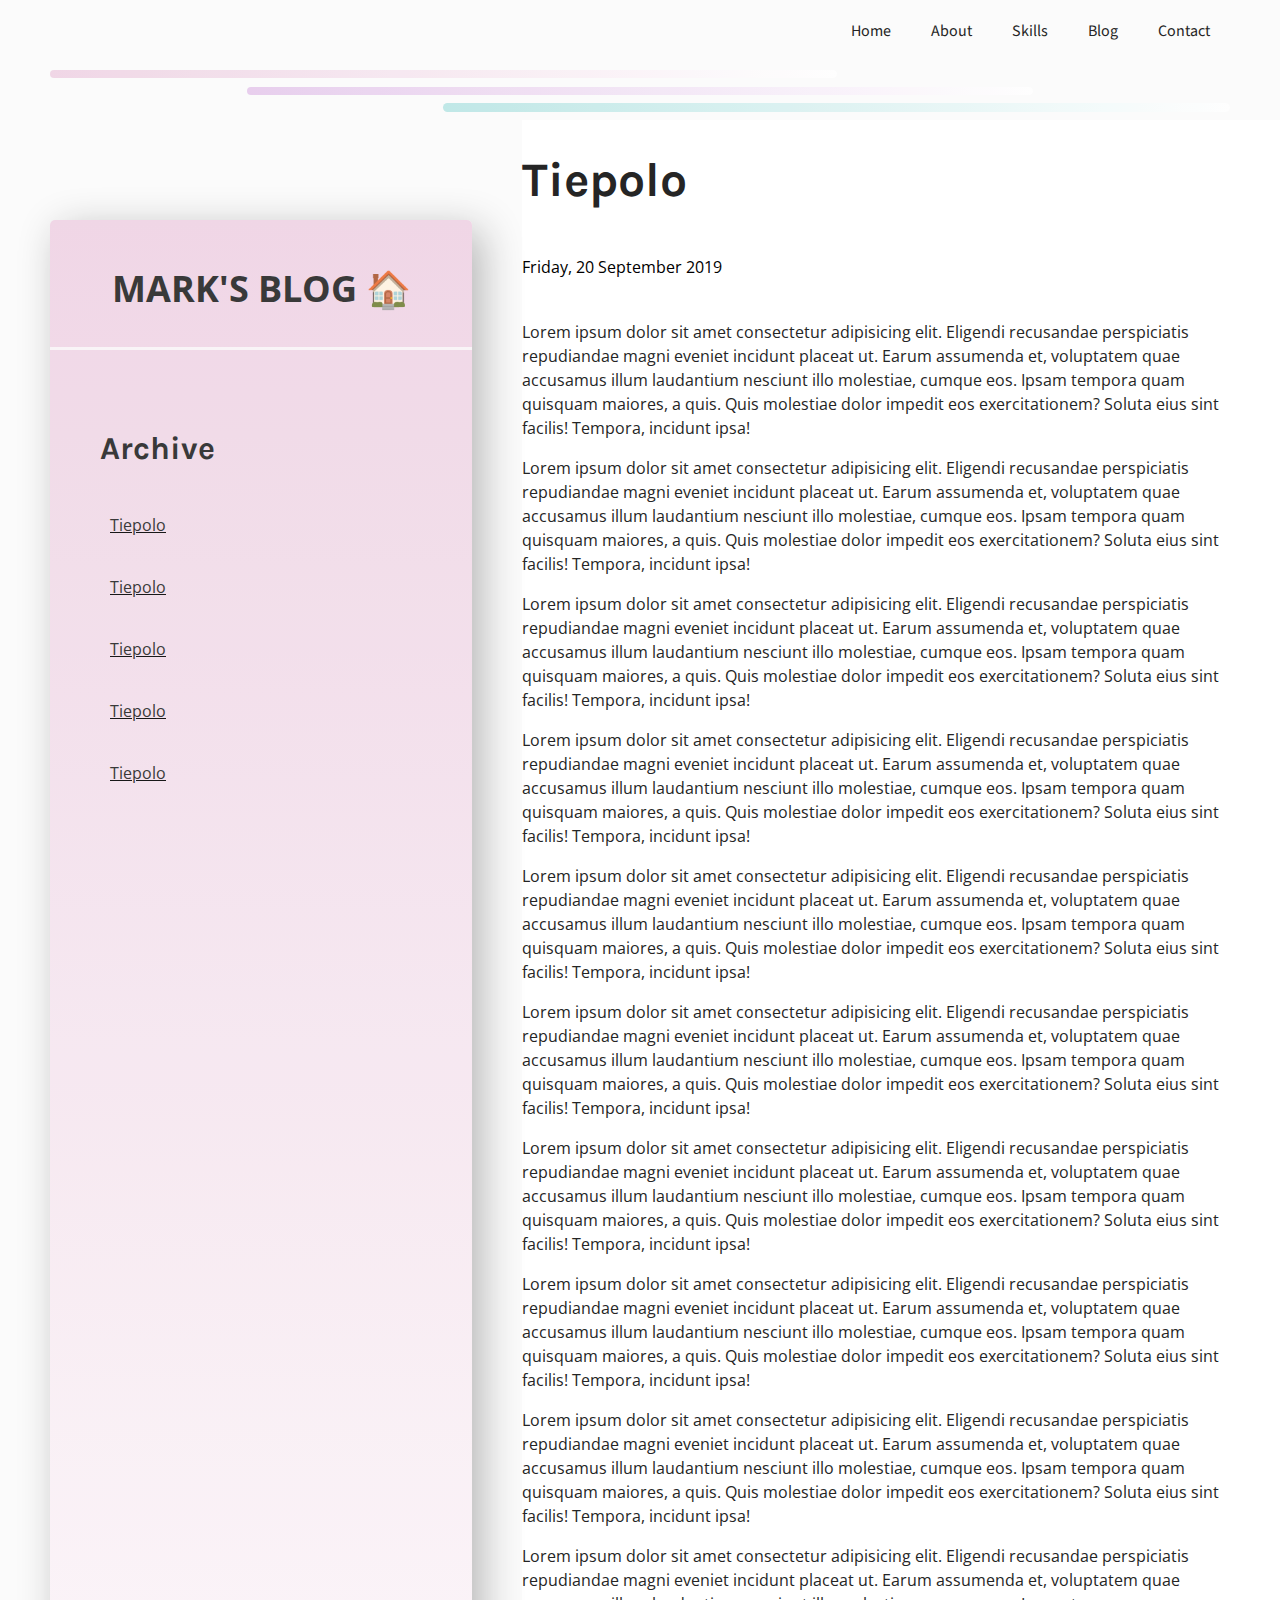
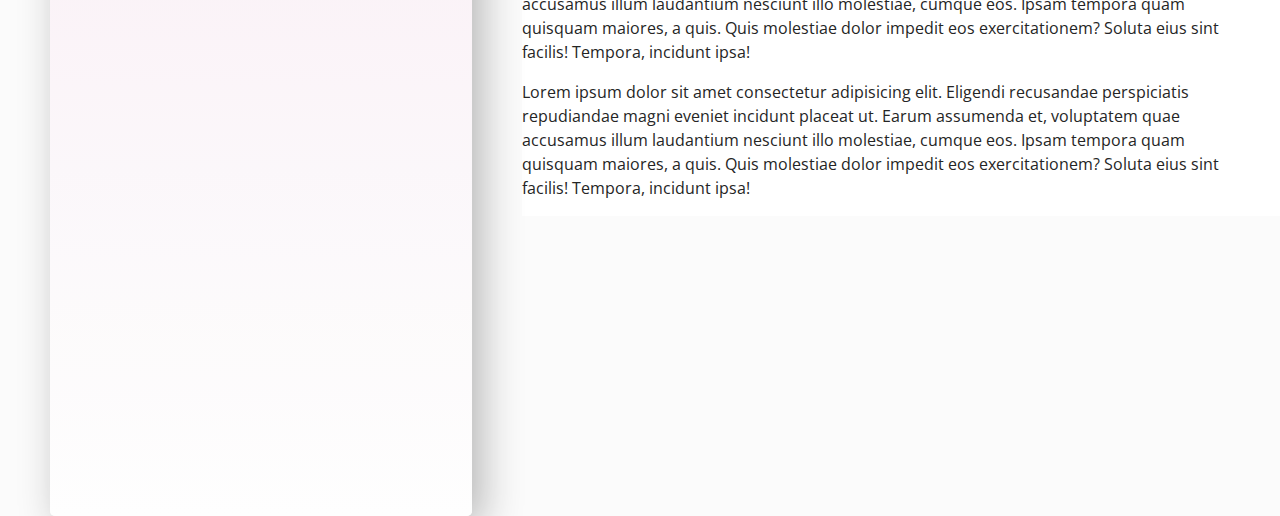
<file: blogpost1.html>
<!DOCTYPE html>
<html lang="en">
<head>
	<meta charset="UTF-8">
	<meta name="viewport" content="width=device-width, initial-scale=1.0">
	<meta http-equiv="X-UA-Compatible" content="ie=edge">
	<title>MARK TOMLINSON | Blogpost 1</title>
	<link rel="stylesheet" href="./css/style.css"
</head>
<body>

	<header class="main">
		<nav class="navbar">
			<div class="navlinks">
				<a href="./index.html" class="navlink">Home</a>
				<a href="./about.html" class="navlink">About</a>
				<a href="./skills.html" class="navlink">Skills</a>
				<a href="./blog.html" class="navlink">Blog</a>
				<a href="./contact.html" class="navlink">Contact</a>
			</div>
		</nav>
	</header>

	<div class="blog-post-wrapper">
		<div class="blog-header">
			<div class="blog-header-colour-bar1"></div>
			<div class="blog-header-colour-bar2"></div>
			<div class="blog-header-colour-bar3"></div>
		</div>	

		<aside class="blog-archive">
				<h1><a href="./blog.html">MARK'S BLOG 🏠</a></h1>
				<div class="spacer"></div>
				<h2>Archive</h2>
				<ul>
					<li><a href="blogpost1.html" target="_#">Tiepolo</a></li>
					<li><a href="blogpost2.html" target="_#">Tiepolo</a></li>
					<li><a href="blogpost3.html" target="_#">Tiepolo</a></li>
					<li><a href="blogpost4.html" target="_#">Tiepolo</a></li>
					<li><a href="blogpost5.html" target="_#">Tiepolo</a></li>
				</ul>	
		</aside>

		<article class="blog-post-container">	
			<h1>Tiepolo</h1>
			<p class="blog-post-date">Friday, 20 September 2019</p>
			<div class="blog-post-text">
				<p>Lorem ipsum dolor sit amet consectetur adipisicing elit. Eligendi recusandae perspiciatis repudiandae magni eveniet incidunt placeat ut. Earum assumenda et, voluptatem quae accusamus illum laudantium nesciunt illo molestiae, cumque eos. Ipsam tempora quam quisquam maiores, a quis. Quis molestiae dolor impedit eos exercitationem? Soluta eius sint facilis! Tempora, incidunt ipsa!</p>
				<p>Lorem ipsum dolor sit amet consectetur adipisicing elit. Eligendi recusandae perspiciatis repudiandae magni eveniet incidunt placeat ut. Earum assumenda et, voluptatem quae accusamus illum laudantium nesciunt illo molestiae, cumque eos. Ipsam tempora quam quisquam maiores, a quis. Quis molestiae dolor impedit eos exercitationem? Soluta eius sint facilis! Tempora, incidunt ipsa!</p>
				<p>Lorem ipsum dolor sit amet consectetur adipisicing elit. Eligendi recusandae perspiciatis repudiandae magni eveniet incidunt placeat ut. Earum assumenda et, voluptatem quae accusamus illum laudantium nesciunt illo molestiae, cumque eos. Ipsam tempora quam quisquam maiores, a quis. Quis molestiae dolor impedit eos exercitationem? Soluta eius sint facilis! Tempora, incidunt ipsa!</p>
				<p>Lorem ipsum dolor sit amet consectetur adipisicing elit. Eligendi recusandae perspiciatis repudiandae magni eveniet incidunt placeat ut. Earum assumenda et, voluptatem quae accusamus illum laudantium nesciunt illo molestiae, cumque eos. Ipsam tempora quam quisquam maiores, a quis. Quis molestiae dolor impedit eos exercitationem? Soluta eius sint facilis! Tempora, incidunt ipsa!</p>
				<p>Lorem ipsum dolor sit amet consectetur adipisicing elit. Eligendi recusandae perspiciatis repudiandae magni eveniet incidunt placeat ut. Earum assumenda et, voluptatem quae accusamus illum laudantium nesciunt illo molestiae, cumque eos. Ipsam tempora quam quisquam maiores, a quis. Quis molestiae dolor impedit eos exercitationem? Soluta eius sint facilis! Tempora, incidunt ipsa!</p>
				<p>Lorem ipsum dolor sit amet consectetur adipisicing elit. Eligendi recusandae perspiciatis repudiandae magni eveniet incidunt placeat ut. Earum assumenda et, voluptatem quae accusamus illum laudantium nesciunt illo molestiae, cumque eos. Ipsam tempora quam quisquam maiores, a quis. Quis molestiae dolor impedit eos exercitationem? Soluta eius sint facilis! Tempora, incidunt ipsa!</p>
				<p>Lorem ipsum dolor sit amet consectetur adipisicing elit. Eligendi recusandae perspiciatis repudiandae magni eveniet incidunt placeat ut. Earum assumenda et, voluptatem quae accusamus illum laudantium nesciunt illo molestiae, cumque eos. Ipsam tempora quam quisquam maiores, a quis. Quis molestiae dolor impedit eos exercitationem? Soluta eius sint facilis! Tempora, incidunt ipsa!</p>
				<p>Lorem ipsum dolor sit amet consectetur adipisicing elit. Eligendi recusandae perspiciatis repudiandae magni eveniet incidunt placeat ut. Earum assumenda et, voluptatem quae accusamus illum laudantium nesciunt illo molestiae, cumque eos. Ipsam tempora quam quisquam maiores, a quis. Quis molestiae dolor impedit eos exercitationem? Soluta eius sint facilis! Tempora, incidunt ipsa!</p>
				<p>Lorem ipsum dolor sit amet consectetur adipisicing elit. Eligendi recusandae perspiciatis repudiandae magni eveniet incidunt placeat ut. Earum assumenda et, voluptatem quae accusamus illum laudantium nesciunt illo molestiae, cumque eos. Ipsam tempora quam quisquam maiores, a quis. Quis molestiae dolor impedit eos exercitationem? Soluta eius sint facilis! Tempora, incidunt ipsa!</p>
				<p>Lorem ipsum dolor sit amet consectetur adipisicing elit. Eligendi recusandae perspiciatis repudiandae magni eveniet incidunt placeat ut. Earum assumenda et, voluptatem quae accusamus illum laudantium nesciunt illo molestiae, cumque eos. Ipsam tempora quam quisquam maiores, a quis. Quis molestiae dolor impedit eos exercitationem? Soluta eius sint facilis! Tempora, incidunt ipsa!</p>
				<p>Lorem ipsum dolor sit amet consectetur adipisicing elit. Eligendi recusandae perspiciatis repudiandae magni eveniet incidunt placeat ut. Earum assumenda et, voluptatem quae accusamus illum laudantium nesciunt illo molestiae, cumque eos. Ipsam tempora quam quisquam maiores, a quis. Quis molestiae dolor impedit eos exercitationem? Soluta eius sint facilis! Tempora, incidunt ipsa!</p>
			</article>
		</div>
	</div>

</div>
</file>
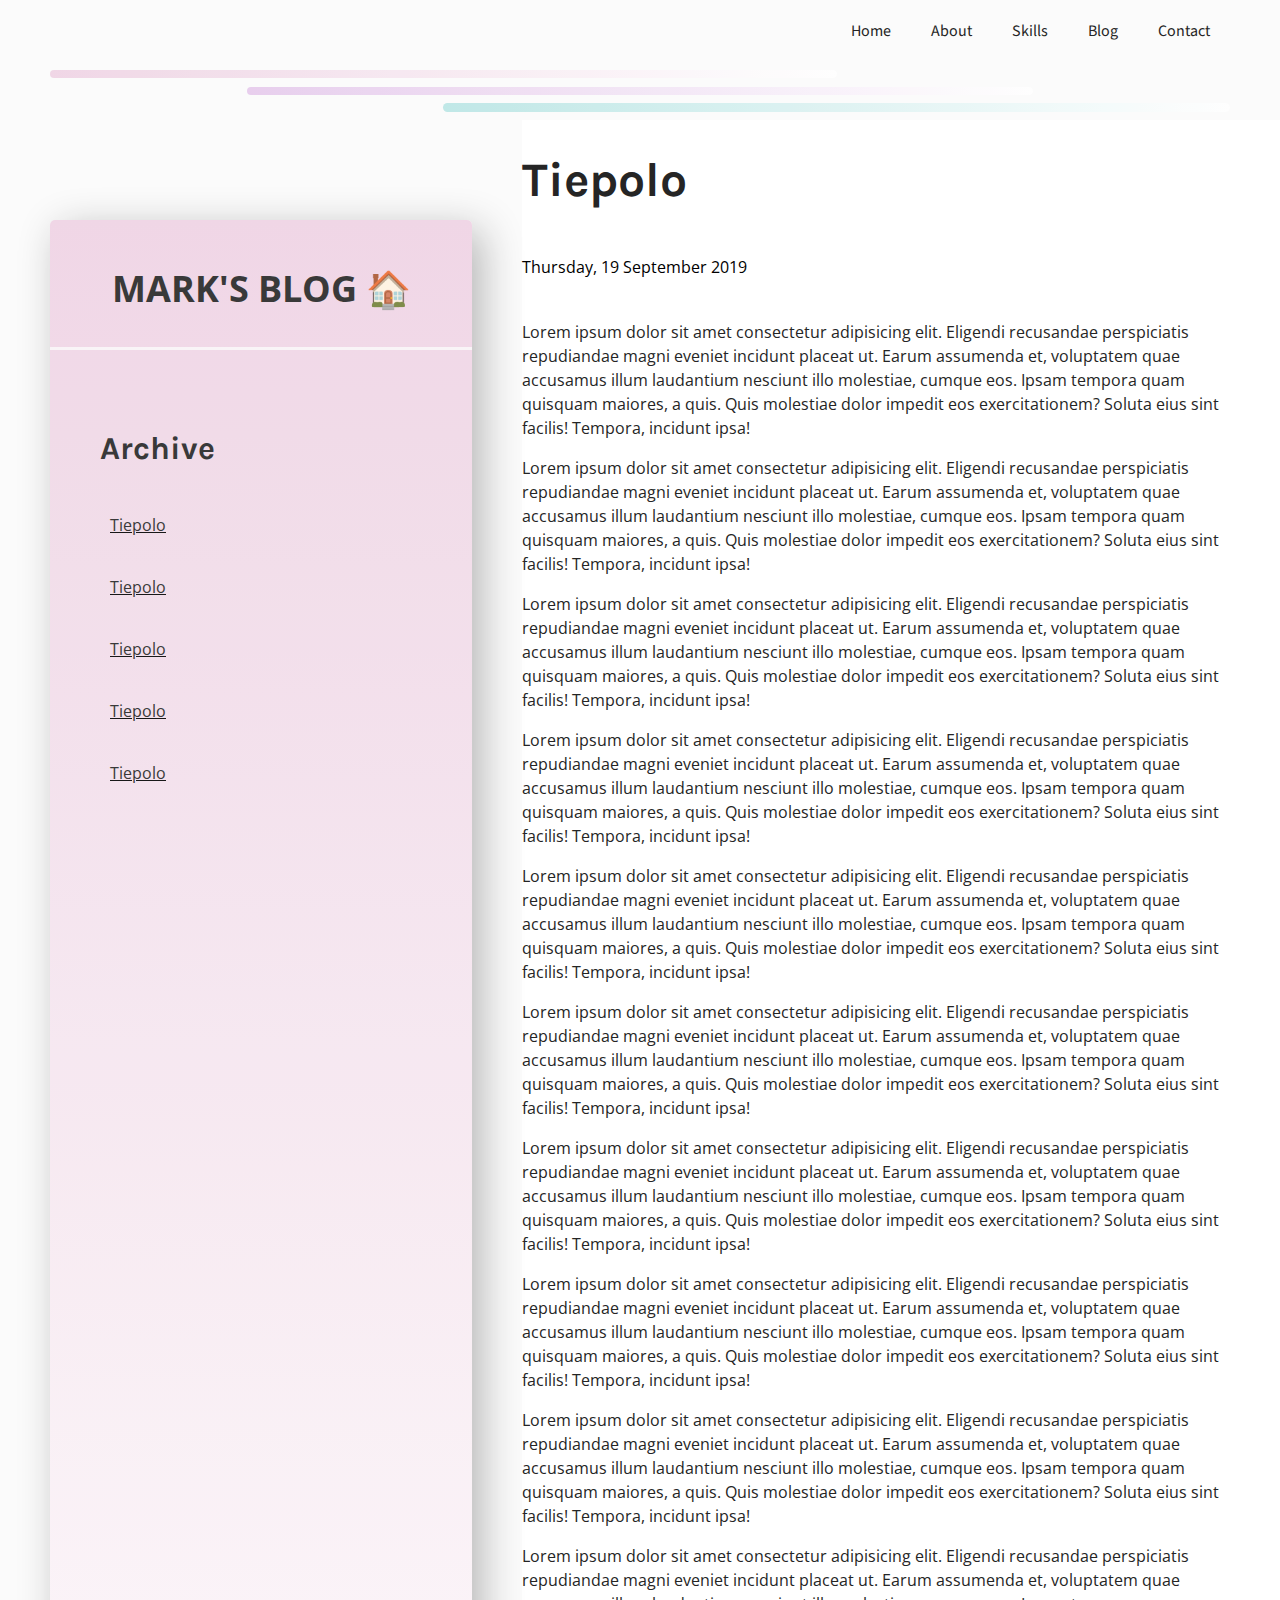
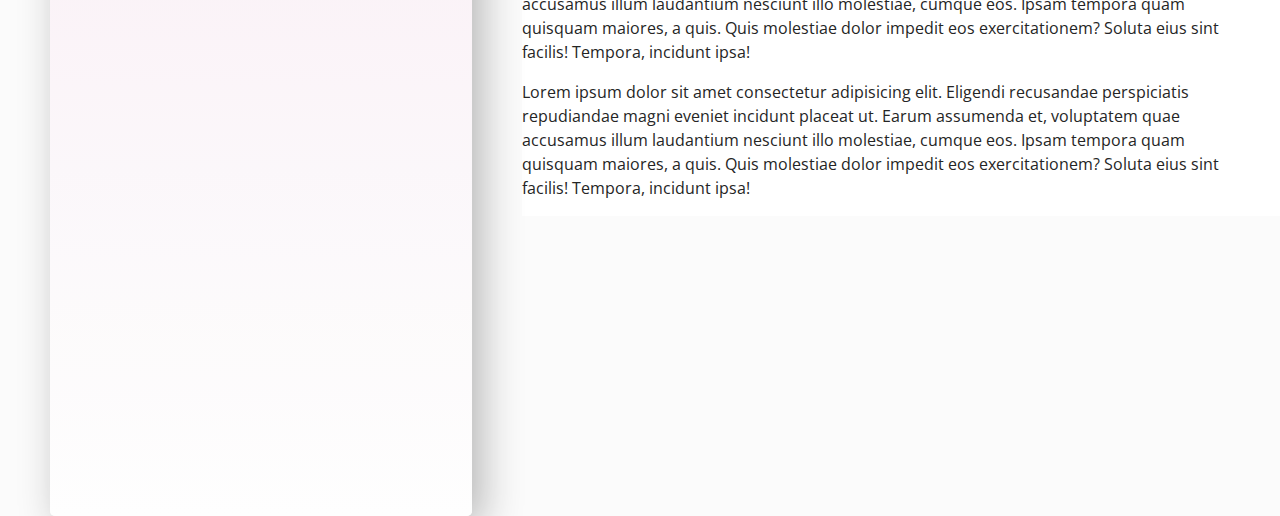
<file: blogpost2.html>
<!DOCTYPE html>
<html lang="en">
<head>
	<meta charset="UTF-8">
	<meta name="viewport" content="width=device-width, initial-scale=1.0">
	<meta http-equiv="X-UA-Compatible" content="ie=edge">
	<title>MARK TOMLINSON | Blogpost 2</title>
	<link rel="stylesheet" href="./css/style.css"
</head>
<body>

	<header class="main">
		<nav class="navbar">
			<div class="navlinks">
				<a href="./index.html" class="navlink">Home</a>
				<a href="./about.html" class="navlink">About</a>
				<a href="./skills.html" class="navlink">Skills</a>
				<a href="./blog.html" class="navlink">Blog</a>
				<a href="./contact.html" class="navlink">Contact</a>
			</div>
		</nav>
		</header>

	<div class="blog-post-wrapper">
		<div class="blog-header">
			<div class="blog-header-colour-bar1"></div>
			<div class="blog-header-colour-bar2"></div>
			<div class="blog-header-colour-bar3"></div>
		</div>	
			
		<aside class="blog-archive">
				<h1><a href="./blog.html">MARK'S BLOG 🏠</a></h1>
				<div class="spacer"></div>
				<h2>Archive</h2>
					<ul>
						<li><a href="blogpost1.html" target="_#">Tiepolo</a></li>
						<li><a href="blogpost2.html" target="_#">Tiepolo</a></li>
						<li><a href="blogpost3.html" target="_#">Tiepolo</a></li>
						<li><a href="blogpost4.html" target="_#">Tiepolo</a></li>
						<li><a href="blogpost5.html" target="_#">Tiepolo</a></li>
					</ul>	
			</aside>

		<article class="blog-post-container">	
			<h1>Tiepolo</h1>
			<p class="blog-post-date">Thursday, 19 September 2019</p>
			<div class="blog-post-text">
				<p>Lorem ipsum dolor sit amet consectetur adipisicing elit. Eligendi recusandae perspiciatis repudiandae magni eveniet incidunt placeat ut. Earum assumenda et, voluptatem quae accusamus illum laudantium nesciunt illo molestiae, cumque eos. Ipsam tempora quam quisquam maiores, a quis. Quis molestiae dolor impedit eos exercitationem? Soluta eius sint facilis! Tempora, incidunt ipsa!</p>
				<p>Lorem ipsum dolor sit amet consectetur adipisicing elit. Eligendi recusandae perspiciatis repudiandae magni eveniet incidunt placeat ut. Earum assumenda et, voluptatem quae accusamus illum laudantium nesciunt illo molestiae, cumque eos. Ipsam tempora quam quisquam maiores, a quis. Quis molestiae dolor impedit eos exercitationem? Soluta eius sint facilis! Tempora, incidunt ipsa!</p>
				<p>Lorem ipsum dolor sit amet consectetur adipisicing elit. Eligendi recusandae perspiciatis repudiandae magni eveniet incidunt placeat ut. Earum assumenda et, voluptatem quae accusamus illum laudantium nesciunt illo molestiae, cumque eos. Ipsam tempora quam quisquam maiores, a quis. Quis molestiae dolor impedit eos exercitationem? Soluta eius sint facilis! Tempora, incidunt ipsa!</p>
				<p>Lorem ipsum dolor sit amet consectetur adipisicing elit. Eligendi recusandae perspiciatis repudiandae magni eveniet incidunt placeat ut. Earum assumenda et, voluptatem quae accusamus illum laudantium nesciunt illo molestiae, cumque eos. Ipsam tempora quam quisquam maiores, a quis. Quis molestiae dolor impedit eos exercitationem? Soluta eius sint facilis! Tempora, incidunt ipsa!</p>
				<p>Lorem ipsum dolor sit amet consectetur adipisicing elit. Eligendi recusandae perspiciatis repudiandae magni eveniet incidunt placeat ut. Earum assumenda et, voluptatem quae accusamus illum laudantium nesciunt illo molestiae, cumque eos. Ipsam tempora quam quisquam maiores, a quis. Quis molestiae dolor impedit eos exercitationem? Soluta eius sint facilis! Tempora, incidunt ipsa!</p>
				<p>Lorem ipsum dolor sit amet consectetur adipisicing elit. Eligendi recusandae perspiciatis repudiandae magni eveniet incidunt placeat ut. Earum assumenda et, voluptatem quae accusamus illum laudantium nesciunt illo molestiae, cumque eos. Ipsam tempora quam quisquam maiores, a quis. Quis molestiae dolor impedit eos exercitationem? Soluta eius sint facilis! Tempora, incidunt ipsa!</p>
				<p>Lorem ipsum dolor sit amet consectetur adipisicing elit. Eligendi recusandae perspiciatis repudiandae magni eveniet incidunt placeat ut. Earum assumenda et, voluptatem quae accusamus illum laudantium nesciunt illo molestiae, cumque eos. Ipsam tempora quam quisquam maiores, a quis. Quis molestiae dolor impedit eos exercitationem? Soluta eius sint facilis! Tempora, incidunt ipsa!</p>
				<p>Lorem ipsum dolor sit amet consectetur adipisicing elit. Eligendi recusandae perspiciatis repudiandae magni eveniet incidunt placeat ut. Earum assumenda et, voluptatem quae accusamus illum laudantium nesciunt illo molestiae, cumque eos. Ipsam tempora quam quisquam maiores, a quis. Quis molestiae dolor impedit eos exercitationem? Soluta eius sint facilis! Tempora, incidunt ipsa!</p>
				<p>Lorem ipsum dolor sit amet consectetur adipisicing elit. Eligendi recusandae perspiciatis repudiandae magni eveniet incidunt placeat ut. Earum assumenda et, voluptatem quae accusamus illum laudantium nesciunt illo molestiae, cumque eos. Ipsam tempora quam quisquam maiores, a quis. Quis molestiae dolor impedit eos exercitationem? Soluta eius sint facilis! Tempora, incidunt ipsa!</p>
				<p>Lorem ipsum dolor sit amet consectetur adipisicing elit. Eligendi recusandae perspiciatis repudiandae magni eveniet incidunt placeat ut. Earum assumenda et, voluptatem quae accusamus illum laudantium nesciunt illo molestiae, cumque eos. Ipsam tempora quam quisquam maiores, a quis. Quis molestiae dolor impedit eos exercitationem? Soluta eius sint facilis! Tempora, incidunt ipsa!</p>
				<p>Lorem ipsum dolor sit amet consectetur adipisicing elit. Eligendi recusandae perspiciatis repudiandae magni eveniet incidunt placeat ut. Earum assumenda et, voluptatem quae accusamus illum laudantium nesciunt illo molestiae, cumque eos. Ipsam tempora quam quisquam maiores, a quis. Quis molestiae dolor impedit eos exercitationem? Soluta eius sint facilis! Tempora, incidunt ipsa!</p>
			</article>
		</div>
	</div>

</div>
</file>
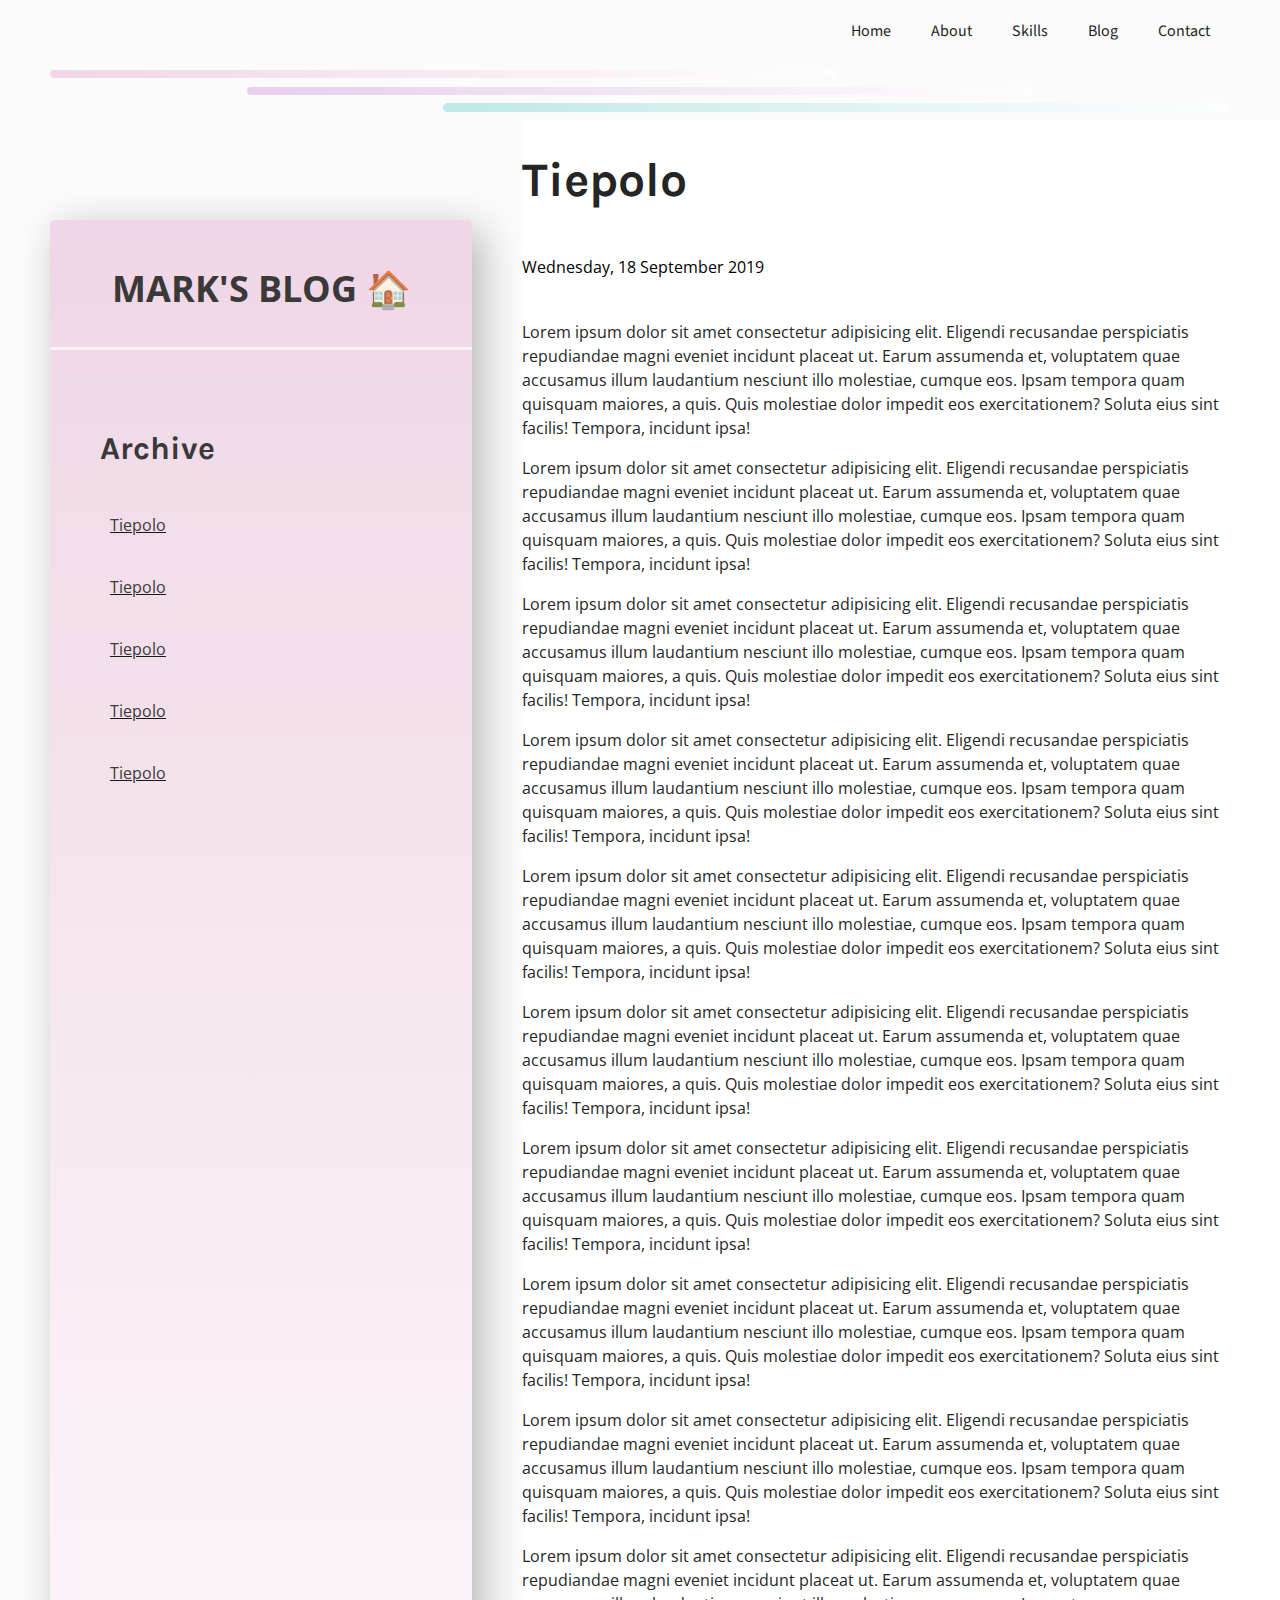
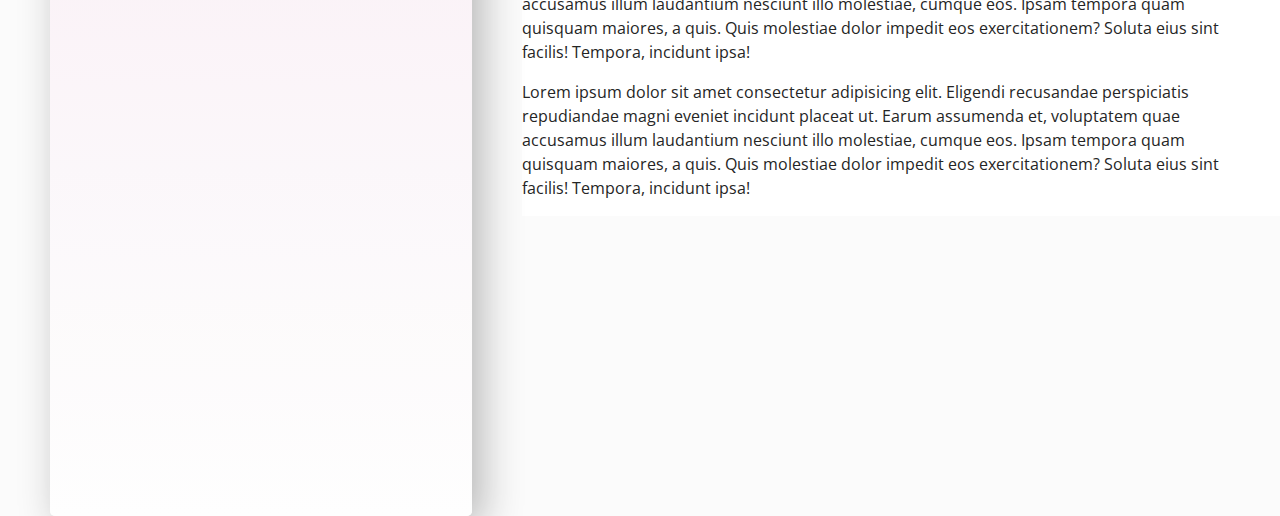
<file: blogpost3.html>
<!DOCTYPE html>
<html lang="en">
<head>
	<meta charset="UTF-8">
	<meta name="viewport" content="width=device-width, initial-scale=1.0">
	<meta http-equiv="X-UA-Compatible" content="ie=edge">
	<title>MARK TOMLINSON | Blogpost 3</title>
	<link rel="stylesheet" href="./css/style.css"
</head>
<body>

	<header class="main">
		<nav class="navbar">
			<div class="navlinks">
				<a href="./index.html" class="navlink">Home</a>
				<a href="./about.html" class="navlink">About</a>
				<a href="./skills.html" class="navlink">Skills</a>
				<a href="./blog.html" class="navlink">Blog</a>
				<a href="./contact.html" class="navlink">Contact</a>
			</div>
		</nav>
	</header>

	<div class="blog-post-wrapper">

		<div class="blog-header">
			<div class="blog-header-colour-bar1"></div>
			<div class="blog-header-colour-bar2"></div>
			<div class="blog-header-colour-bar3"></div>
		</div>	

		<aside class="blog-archive">
			<h1><a href="./blog.html">MARK'S BLOG 🏠</a></h1>
			<div class="spacer"></div>
			<h2>Archive</h2>
				<ul>
					<li><a href="blogpost1.html" target="_#">Tiepolo</a></li>
					<li><a href="blogpost2.html" target="_#">Tiepolo</a></li>
					<li><a href="blogpost3.html" target="_#">Tiepolo</a></li>
					<li><a href="blogpost4.html" target="_#">Tiepolo</a></li>
					<li><a href="blogpost5.html" target="_#">Tiepolo</a></li>
				</ul>	
		</aside>
					
		<article class="blog-post-container">	
			<h1>Tiepolo</h1>
			<p class="blog-post-date">Wednesday, 18 September 2019</p>
			<div class="blog-post-text">
				<p>Lorem ipsum dolor sit amet consectetur adipisicing elit. Eligendi recusandae perspiciatis repudiandae magni eveniet incidunt placeat ut. Earum assumenda et, voluptatem quae accusamus illum laudantium nesciunt illo molestiae, cumque eos. Ipsam tempora quam quisquam maiores, a quis. Quis molestiae dolor impedit eos exercitationem? Soluta eius sint facilis! Tempora, incidunt ipsa!</p>
				<p>Lorem ipsum dolor sit amet consectetur adipisicing elit. Eligendi recusandae perspiciatis repudiandae magni eveniet incidunt placeat ut. Earum assumenda et, voluptatem quae accusamus illum laudantium nesciunt illo molestiae, cumque eos. Ipsam tempora quam quisquam maiores, a quis. Quis molestiae dolor impedit eos exercitationem? Soluta eius sint facilis! Tempora, incidunt ipsa!</p>
				<p>Lorem ipsum dolor sit amet consectetur adipisicing elit. Eligendi recusandae perspiciatis repudiandae magni eveniet incidunt placeat ut. Earum assumenda et, voluptatem quae accusamus illum laudantium nesciunt illo molestiae, cumque eos. Ipsam tempora quam quisquam maiores, a quis. Quis molestiae dolor impedit eos exercitationem? Soluta eius sint facilis! Tempora, incidunt ipsa!</p>
				<p>Lorem ipsum dolor sit amet consectetur adipisicing elit. Eligendi recusandae perspiciatis repudiandae magni eveniet incidunt placeat ut. Earum assumenda et, voluptatem quae accusamus illum laudantium nesciunt illo molestiae, cumque eos. Ipsam tempora quam quisquam maiores, a quis. Quis molestiae dolor impedit eos exercitationem? Soluta eius sint facilis! Tempora, incidunt ipsa!</p>
				<p>Lorem ipsum dolor sit amet consectetur adipisicing elit. Eligendi recusandae perspiciatis repudiandae magni eveniet incidunt placeat ut. Earum assumenda et, voluptatem quae accusamus illum laudantium nesciunt illo molestiae, cumque eos. Ipsam tempora quam quisquam maiores, a quis. Quis molestiae dolor impedit eos exercitationem? Soluta eius sint facilis! Tempora, incidunt ipsa!</p>
				<p>Lorem ipsum dolor sit amet consectetur adipisicing elit. Eligendi recusandae perspiciatis repudiandae magni eveniet incidunt placeat ut. Earum assumenda et, voluptatem quae accusamus illum laudantium nesciunt illo molestiae, cumque eos. Ipsam tempora quam quisquam maiores, a quis. Quis molestiae dolor impedit eos exercitationem? Soluta eius sint facilis! Tempora, incidunt ipsa!</p>
				<p>Lorem ipsum dolor sit amet consectetur adipisicing elit. Eligendi recusandae perspiciatis repudiandae magni eveniet incidunt placeat ut. Earum assumenda et, voluptatem quae accusamus illum laudantium nesciunt illo molestiae, cumque eos. Ipsam tempora quam quisquam maiores, a quis. Quis molestiae dolor impedit eos exercitationem? Soluta eius sint facilis! Tempora, incidunt ipsa!</p>
				<p>Lorem ipsum dolor sit amet consectetur adipisicing elit. Eligendi recusandae perspiciatis repudiandae magni eveniet incidunt placeat ut. Earum assumenda et, voluptatem quae accusamus illum laudantium nesciunt illo molestiae, cumque eos. Ipsam tempora quam quisquam maiores, a quis. Quis molestiae dolor impedit eos exercitationem? Soluta eius sint facilis! Tempora, incidunt ipsa!</p>
				<p>Lorem ipsum dolor sit amet consectetur adipisicing elit. Eligendi recusandae perspiciatis repudiandae magni eveniet incidunt placeat ut. Earum assumenda et, voluptatem quae accusamus illum laudantium nesciunt illo molestiae, cumque eos. Ipsam tempora quam quisquam maiores, a quis. Quis molestiae dolor impedit eos exercitationem? Soluta eius sint facilis! Tempora, incidunt ipsa!</p>
				<p>Lorem ipsum dolor sit amet consectetur adipisicing elit. Eligendi recusandae perspiciatis repudiandae magni eveniet incidunt placeat ut. Earum assumenda et, voluptatem quae accusamus illum laudantium nesciunt illo molestiae, cumque eos. Ipsam tempora quam quisquam maiores, a quis. Quis molestiae dolor impedit eos exercitationem? Soluta eius sint facilis! Tempora, incidunt ipsa!</p>
				<p>Lorem ipsum dolor sit amet consectetur adipisicing elit. Eligendi recusandae perspiciatis repudiandae magni eveniet incidunt placeat ut. Earum assumenda et, voluptatem quae accusamus illum laudantium nesciunt illo molestiae, cumque eos. Ipsam tempora quam quisquam maiores, a quis. Quis molestiae dolor impedit eos exercitationem? Soluta eius sint facilis! Tempora, incidunt ipsa!</p>
			</article>
		</div>
	</div>

</div>
</file>
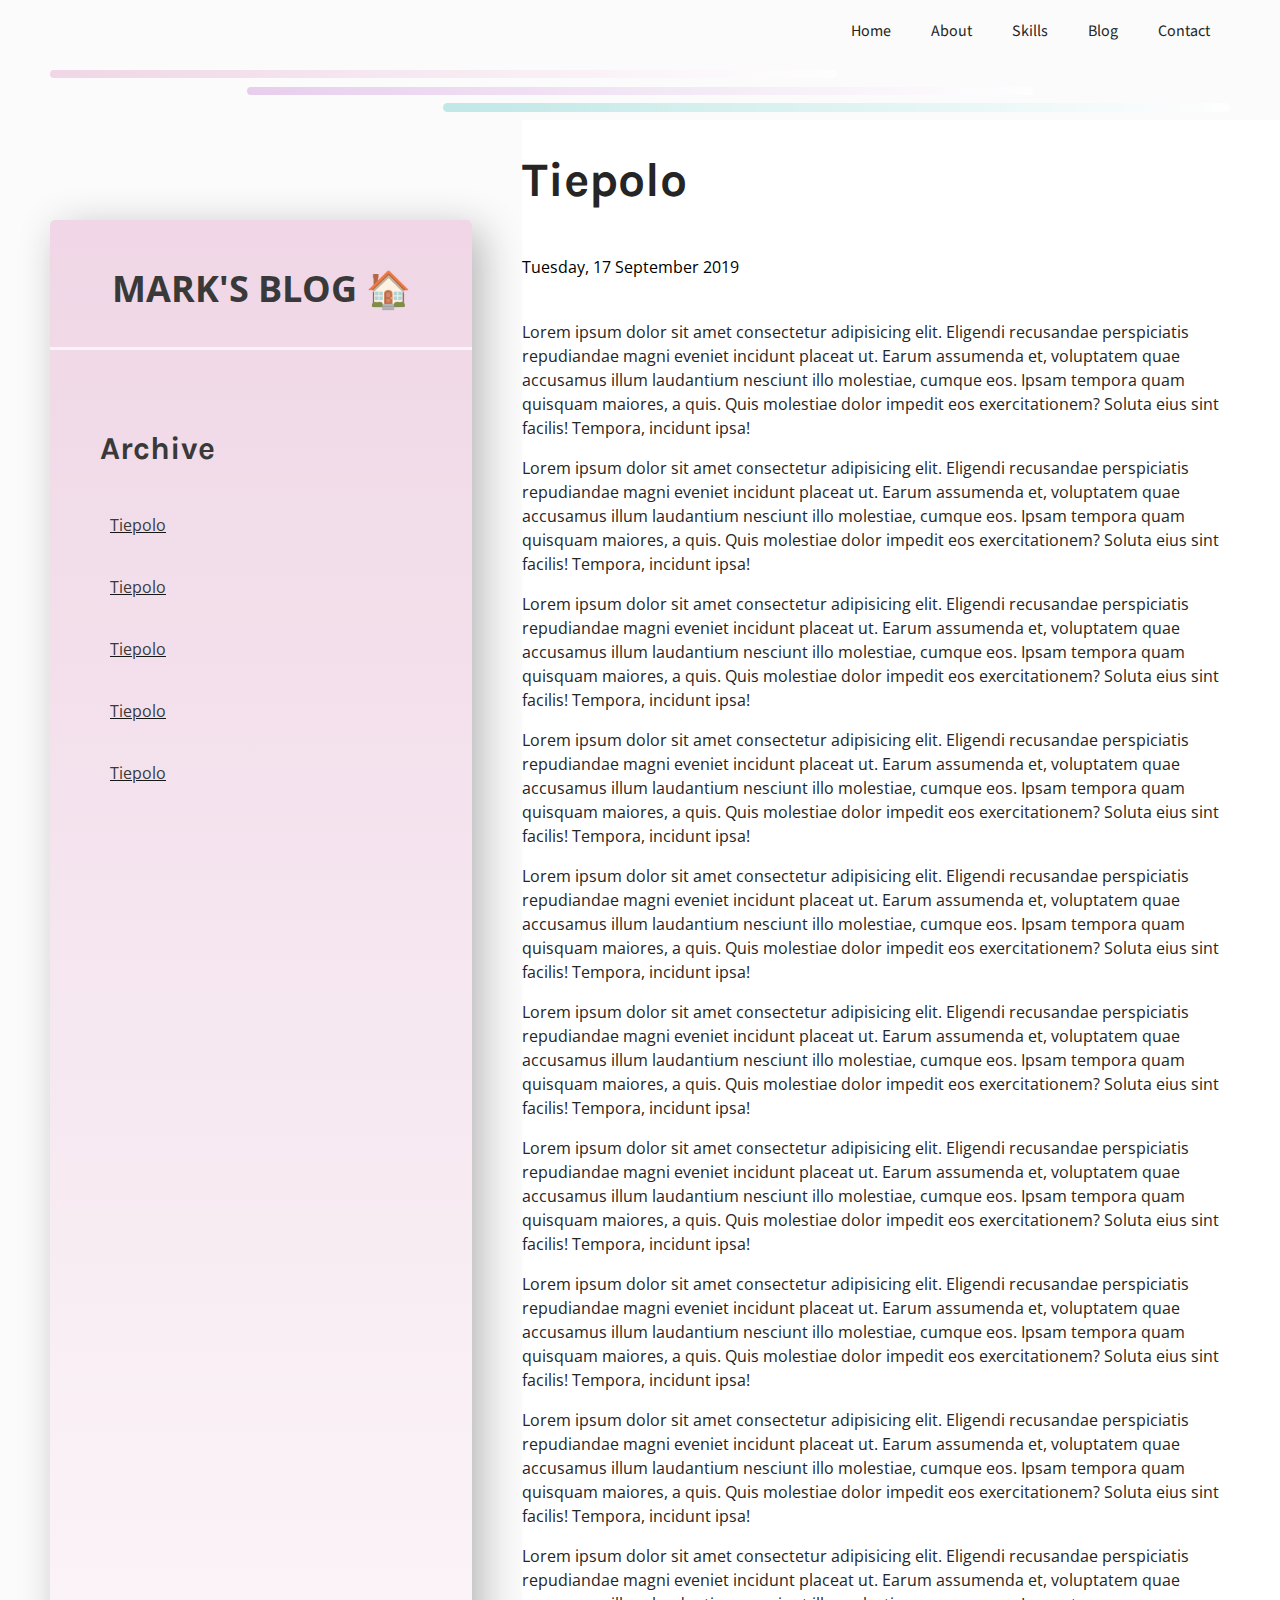
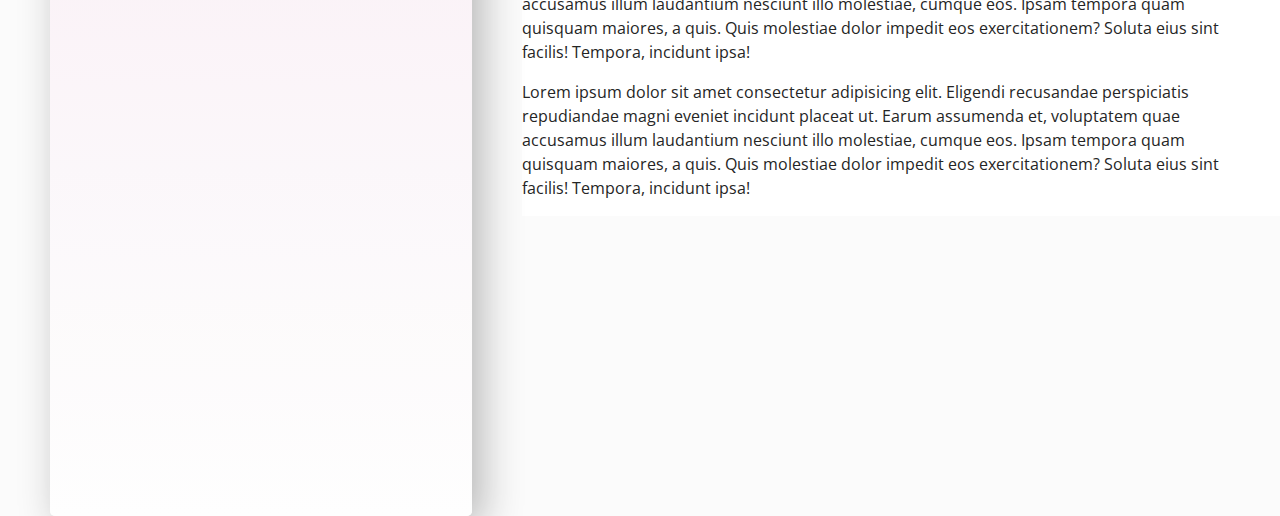
<file: blogpost4.html>
<!DOCTYPE html>
<html lang="en">
<head>
	<meta charset="UTF-8">
	<meta name="viewport" content="width=device-width, initial-scale=1.0">
	<meta http-equiv="X-UA-Compatible" content="ie=edge">
	<title>MARK TOMLINSON | Blogpost 4</title>
	<link rel="stylesheet" href="./css/style.css"
</head>
<body>

	<header class="main">
		<nav class="navbar">
				<div class="navlinks">
					<a href="./index.html" class="navlink">Home</a>
					<a href="./about.html" class="navlink">About</a>
					<a href="./skills.html" class="navlink">Skills</a>
					<a href="./blog.html" class="navlink">Blog</a>
					<a href="./contact.html" class="navlink">Contact</a>
				</div>
		</nav>
	</header>
		
	<div class="blog-container">
		<div class="blog-header">
			<div class="blog-header-colour-bar1"></div>
			<div class="blog-header-colour-bar2"></div>
			<div class="blog-header-colour-bar3"></div>
		</div>	

		<aside class="blog-archive">
				<h1><a href="./blog.html">MARK'S BLOG 🏠</a></h1>
			<div class="spacer"></div>
			<h2>Archive</h2>
				<ul>
					<li><a href="blogpost1.html" target="_#">Tiepolo</a></li>
					<li><a href="blogpost2.html" target="_#">Tiepolo</a></li>
					<li><a href="blogpost3.html" target="_#">Tiepolo</a></li>
					<li><a href="blogpost4.html" target="_#">Tiepolo</a></li>
					<li><a href="blogpost5.html" target="_#">Tiepolo</a></li>
				</ul>	
		</aside>

		<div class="blog-post-container">	
			<h1>Tiepolo</h1>
			<p class="blog-post-date">Tuesday, 17 September 2019</p>
			<div class="blog-post-text">
				<p>Lorem ipsum dolor sit amet consectetur adipisicing elit. Eligendi recusandae perspiciatis repudiandae magni eveniet incidunt placeat ut. Earum assumenda et, voluptatem quae accusamus illum laudantium nesciunt illo molestiae, cumque eos. Ipsam tempora quam quisquam maiores, a quis. Quis molestiae dolor impedit eos exercitationem? Soluta eius sint facilis! Tempora, incidunt ipsa!</p>
				<p>Lorem ipsum dolor sit amet consectetur adipisicing elit. Eligendi recusandae perspiciatis repudiandae magni eveniet incidunt placeat ut. Earum assumenda et, voluptatem quae accusamus illum laudantium nesciunt illo molestiae, cumque eos. Ipsam tempora quam quisquam maiores, a quis. Quis molestiae dolor impedit eos exercitationem? Soluta eius sint facilis! Tempora, incidunt ipsa!</p>
				<p>Lorem ipsum dolor sit amet consectetur adipisicing elit. Eligendi recusandae perspiciatis repudiandae magni eveniet incidunt placeat ut. Earum assumenda et, voluptatem quae accusamus illum laudantium nesciunt illo molestiae, cumque eos. Ipsam tempora quam quisquam maiores, a quis. Quis molestiae dolor impedit eos exercitationem? Soluta eius sint facilis! Tempora, incidunt ipsa!</p>
				<p>Lorem ipsum dolor sit amet consectetur adipisicing elit. Eligendi recusandae perspiciatis repudiandae magni eveniet incidunt placeat ut. Earum assumenda et, voluptatem quae accusamus illum laudantium nesciunt illo molestiae, cumque eos. Ipsam tempora quam quisquam maiores, a quis. Quis molestiae dolor impedit eos exercitationem? Soluta eius sint facilis! Tempora, incidunt ipsa!</p>
				<p>Lorem ipsum dolor sit amet consectetur adipisicing elit. Eligendi recusandae perspiciatis repudiandae magni eveniet incidunt placeat ut. Earum assumenda et, voluptatem quae accusamus illum laudantium nesciunt illo molestiae, cumque eos. Ipsam tempora quam quisquam maiores, a quis. Quis molestiae dolor impedit eos exercitationem? Soluta eius sint facilis! Tempora, incidunt ipsa!</p>
				<p>Lorem ipsum dolor sit amet consectetur adipisicing elit. Eligendi recusandae perspiciatis repudiandae magni eveniet incidunt placeat ut. Earum assumenda et, voluptatem quae accusamus illum laudantium nesciunt illo molestiae, cumque eos. Ipsam tempora quam quisquam maiores, a quis. Quis molestiae dolor impedit eos exercitationem? Soluta eius sint facilis! Tempora, incidunt ipsa!</p>
				<p>Lorem ipsum dolor sit amet consectetur adipisicing elit. Eligendi recusandae perspiciatis repudiandae magni eveniet incidunt placeat ut. Earum assumenda et, voluptatem quae accusamus illum laudantium nesciunt illo molestiae, cumque eos. Ipsam tempora quam quisquam maiores, a quis. Quis molestiae dolor impedit eos exercitationem? Soluta eius sint facilis! Tempora, incidunt ipsa!</p>
				<p>Lorem ipsum dolor sit amet consectetur adipisicing elit. Eligendi recusandae perspiciatis repudiandae magni eveniet incidunt placeat ut. Earum assumenda et, voluptatem quae accusamus illum laudantium nesciunt illo molestiae, cumque eos. Ipsam tempora quam quisquam maiores, a quis. Quis molestiae dolor impedit eos exercitationem? Soluta eius sint facilis! Tempora, incidunt ipsa!</p>
				<p>Lorem ipsum dolor sit amet consectetur adipisicing elit. Eligendi recusandae perspiciatis repudiandae magni eveniet incidunt placeat ut. Earum assumenda et, voluptatem quae accusamus illum laudantium nesciunt illo molestiae, cumque eos. Ipsam tempora quam quisquam maiores, a quis. Quis molestiae dolor impedit eos exercitationem? Soluta eius sint facilis! Tempora, incidunt ipsa!</p>
				<p>Lorem ipsum dolor sit amet consectetur adipisicing elit. Eligendi recusandae perspiciatis repudiandae magni eveniet incidunt placeat ut. Earum assumenda et, voluptatem quae accusamus illum laudantium nesciunt illo molestiae, cumque eos. Ipsam tempora quam quisquam maiores, a quis. Quis molestiae dolor impedit eos exercitationem? Soluta eius sint facilis! Tempora, incidunt ipsa!</p>
				<p>Lorem ipsum dolor sit amet consectetur adipisicing elit. Eligendi recusandae perspiciatis repudiandae magni eveniet incidunt placeat ut. Earum assumenda et, voluptatem quae accusamus illum laudantium nesciunt illo molestiae, cumque eos. Ipsam tempora quam quisquam maiores, a quis. Quis molestiae dolor impedit eos exercitationem? Soluta eius sint facilis! Tempora, incidunt ipsa!</p>
			</div>
		</div>
	</div>

</div>
</file>
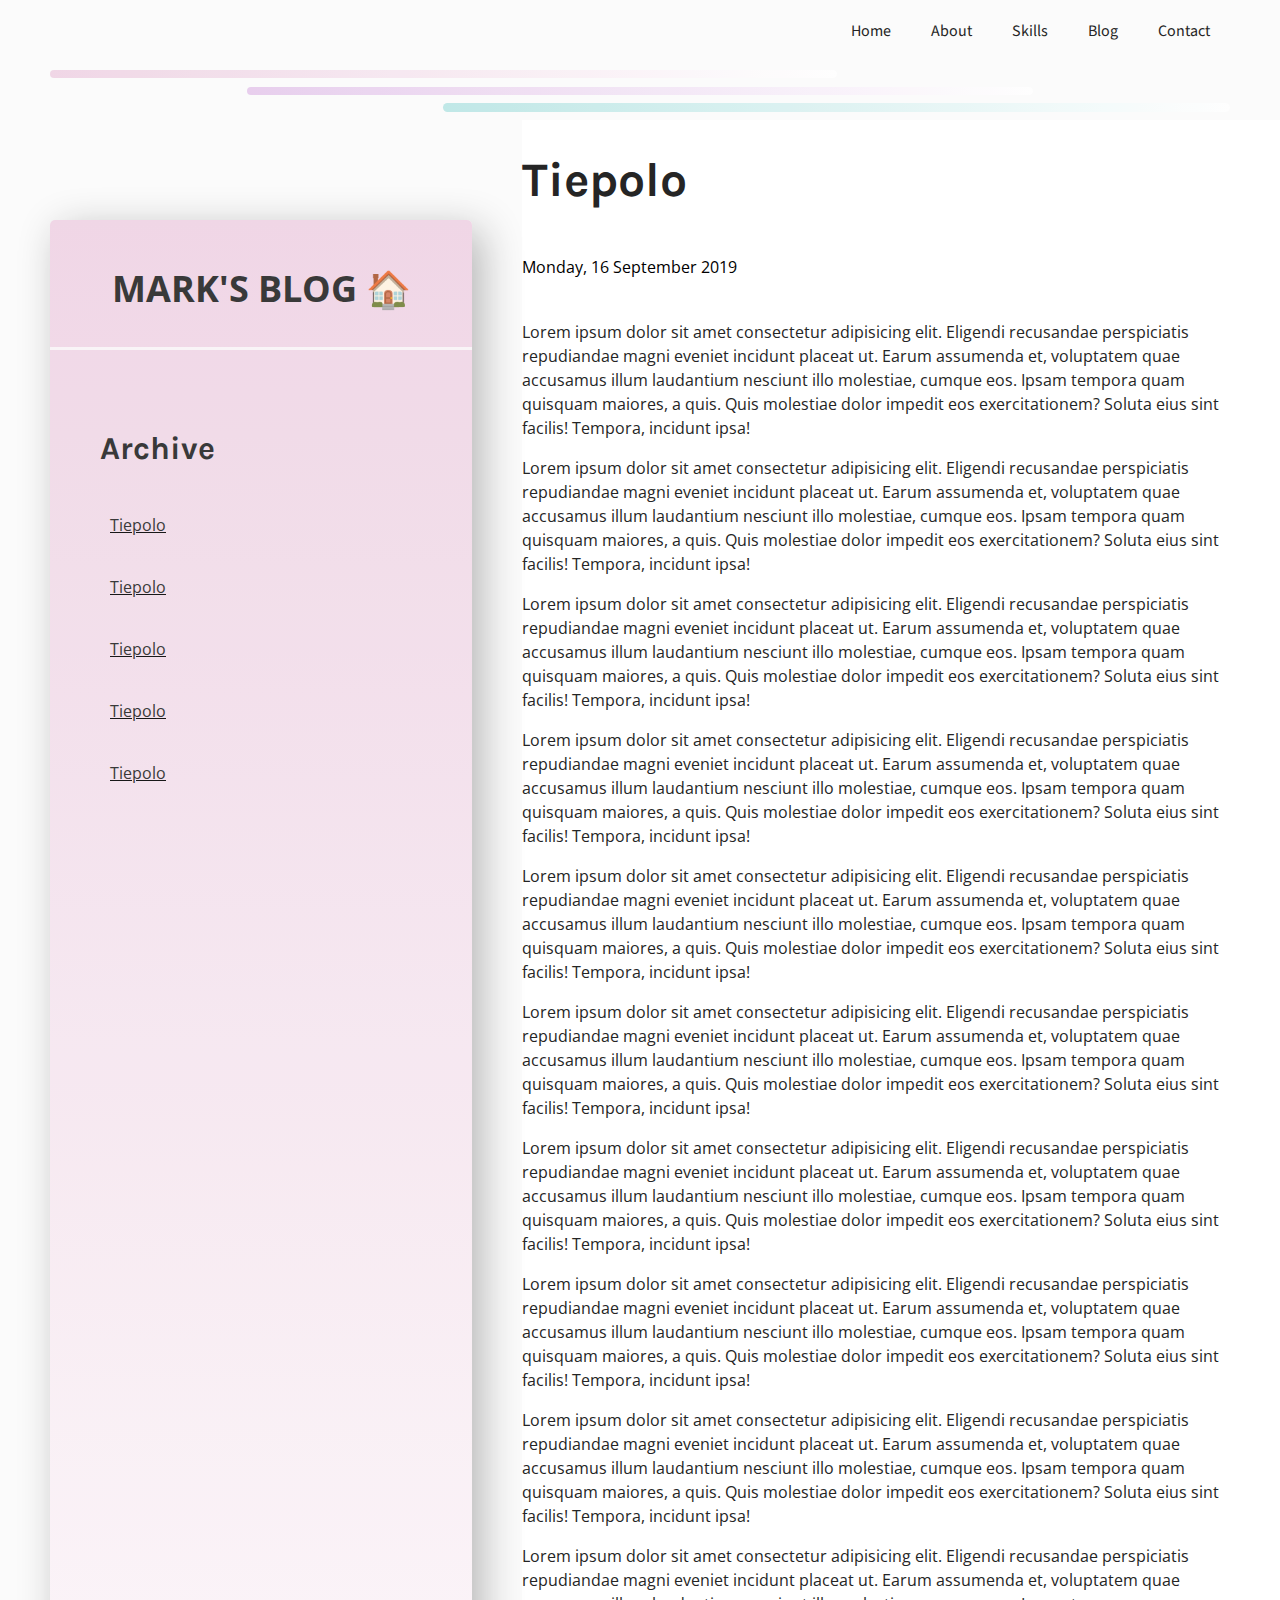
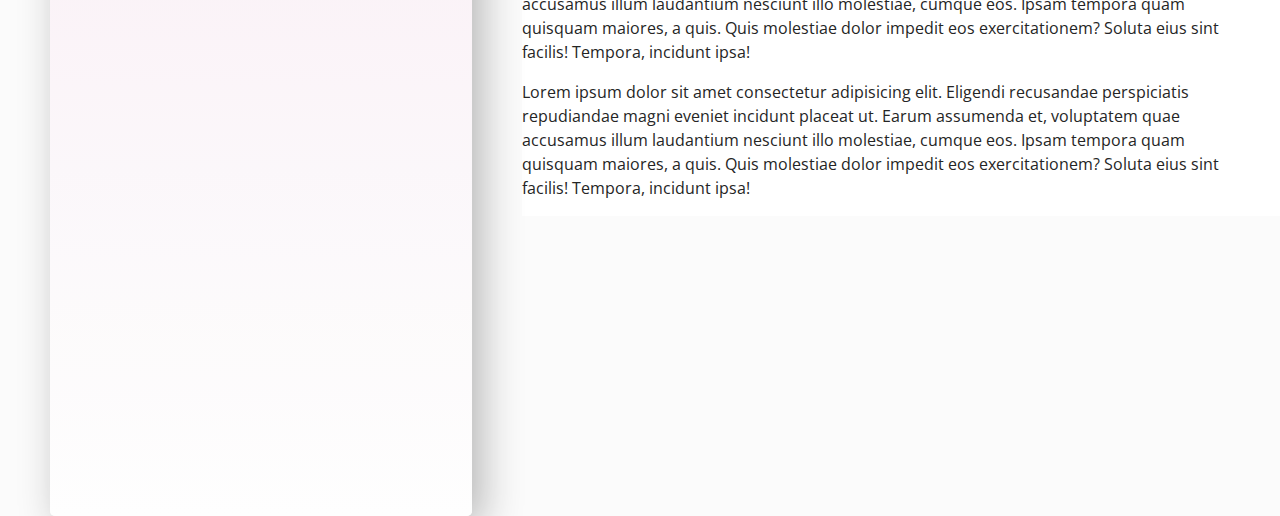
<file: blogpost5.html>
<!DOCTYPE html>
<html lang="en">
<head>
	<meta charset="UTF-8">
	<meta name="viewport" content="width=device-width, initial-scale=1.0">
	<meta http-equiv="X-UA-Compatible" content="ie=edge">
	<title>MARK TOMLINSON | Blogpost</title>
	<link rel="stylesheet" href="./css/style.css"
</head>
<body>

	<header class="main">
		<nav class="navbar">
			<div class="navlinks">
				<a href="./index.html" class="navlink">Home</a>
				<a href="./about.html" class="navlink">About</a>
				<a href="./skills.html" class="navlink">Skills</a>
				<a href="./blog.html" class="navlink">Blog</a>
				<a href="./contact.html" class="navlink">Contact</a>
			</div>
		</nav>
	</header>
		
	<div class="blog-post-wrapper">
		<div class="blog-header">
			<div class="blog-header-colour-bar1"></div>
			<div class="blog-header-colour-bar2"></div>
			<div class="blog-header-colour-bar3"></div>
		</div>	

		<aside class="blog-archive">
				<h1><a href="./blog.html">MARK'S BLOG 🏠</a></h1>
			<div class="spacer"></div>
			<h2>Archive</h2>
				<ul>
					<li><a href="blogpost1.html" target="_#">Tiepolo</a></li>
					<li><a href="blogpost2.html" target="_#">Tiepolo</a></li>
					<li><a href="blogpost3.html" target="_#">Tiepolo</a></li>
					<li><a href="blogpost4.html" target="_#">Tiepolo</a></li>
					<li><a href="blogpost5.html" target="_#">Tiepolo</a></li>
				</ul>	
		</aside>

		<div class="blog-post-container">	
			<h1>Tiepolo</h1>
			<p class="blog-post-date">Monday, 16 September 2019</p>
			<div class="blog-post-text">
				<p>Lorem ipsum dolor sit amet consectetur adipisicing elit. Eligendi recusandae perspiciatis repudiandae magni eveniet incidunt placeat ut. Earum assumenda et, voluptatem quae accusamus illum laudantium nesciunt illo molestiae, cumque eos. Ipsam tempora quam quisquam maiores, a quis. Quis molestiae dolor impedit eos exercitationem? Soluta eius sint facilis! Tempora, incidunt ipsa!</p>
				<p>Lorem ipsum dolor sit amet consectetur adipisicing elit. Eligendi recusandae perspiciatis repudiandae magni eveniet incidunt placeat ut. Earum assumenda et, voluptatem quae accusamus illum laudantium nesciunt illo molestiae, cumque eos. Ipsam tempora quam quisquam maiores, a quis. Quis molestiae dolor impedit eos exercitationem? Soluta eius sint facilis! Tempora, incidunt ipsa!</p>
				<p>Lorem ipsum dolor sit amet consectetur adipisicing elit. Eligendi recusandae perspiciatis repudiandae magni eveniet incidunt placeat ut. Earum assumenda et, voluptatem quae accusamus illum laudantium nesciunt illo molestiae, cumque eos. Ipsam tempora quam quisquam maiores, a quis. Quis molestiae dolor impedit eos exercitationem? Soluta eius sint facilis! Tempora, incidunt ipsa!</p>
				<p>Lorem ipsum dolor sit amet consectetur adipisicing elit. Eligendi recusandae perspiciatis repudiandae magni eveniet incidunt placeat ut. Earum assumenda et, voluptatem quae accusamus illum laudantium nesciunt illo molestiae, cumque eos. Ipsam tempora quam quisquam maiores, a quis. Quis molestiae dolor impedit eos exercitationem? Soluta eius sint facilis! Tempora, incidunt ipsa!</p>
				<p>Lorem ipsum dolor sit amet consectetur adipisicing elit. Eligendi recusandae perspiciatis repudiandae magni eveniet incidunt placeat ut. Earum assumenda et, voluptatem quae accusamus illum laudantium nesciunt illo molestiae, cumque eos. Ipsam tempora quam quisquam maiores, a quis. Quis molestiae dolor impedit eos exercitationem? Soluta eius sint facilis! Tempora, incidunt ipsa!</p>
				<p>Lorem ipsum dolor sit amet consectetur adipisicing elit. Eligendi recusandae perspiciatis repudiandae magni eveniet incidunt placeat ut. Earum assumenda et, voluptatem quae accusamus illum laudantium nesciunt illo molestiae, cumque eos. Ipsam tempora quam quisquam maiores, a quis. Quis molestiae dolor impedit eos exercitationem? Soluta eius sint facilis! Tempora, incidunt ipsa!</p>
				<p>Lorem ipsum dolor sit amet consectetur adipisicing elit. Eligendi recusandae perspiciatis repudiandae magni eveniet incidunt placeat ut. Earum assumenda et, voluptatem quae accusamus illum laudantium nesciunt illo molestiae, cumque eos. Ipsam tempora quam quisquam maiores, a quis. Quis molestiae dolor impedit eos exercitationem? Soluta eius sint facilis! Tempora, incidunt ipsa!</p>
				<p>Lorem ipsum dolor sit amet consectetur adipisicing elit. Eligendi recusandae perspiciatis repudiandae magni eveniet incidunt placeat ut. Earum assumenda et, voluptatem quae accusamus illum laudantium nesciunt illo molestiae, cumque eos. Ipsam tempora quam quisquam maiores, a quis. Quis molestiae dolor impedit eos exercitationem? Soluta eius sint facilis! Tempora, incidunt ipsa!</p>
				<p>Lorem ipsum dolor sit amet consectetur adipisicing elit. Eligendi recusandae perspiciatis repudiandae magni eveniet incidunt placeat ut. Earum assumenda et, voluptatem quae accusamus illum laudantium nesciunt illo molestiae, cumque eos. Ipsam tempora quam quisquam maiores, a quis. Quis molestiae dolor impedit eos exercitationem? Soluta eius sint facilis! Tempora, incidunt ipsa!</p>
				<p>Lorem ipsum dolor sit amet consectetur adipisicing elit. Eligendi recusandae perspiciatis repudiandae magni eveniet incidunt placeat ut. Earum assumenda et, voluptatem quae accusamus illum laudantium nesciunt illo molestiae, cumque eos. Ipsam tempora quam quisquam maiores, a quis. Quis molestiae dolor impedit eos exercitationem? Soluta eius sint facilis! Tempora, incidunt ipsa!</p>
				<p>Lorem ipsum dolor sit amet consectetur adipisicing elit. Eligendi recusandae perspiciatis repudiandae magni eveniet incidunt placeat ut. Earum assumenda et, voluptatem quae accusamus illum laudantium nesciunt illo molestiae, cumque eos. Ipsam tempora quam quisquam maiores, a quis. Quis molestiae dolor impedit eos exercitationem? Soluta eius sint facilis! Tempora, incidunt ipsa!</p>
			</div>
		</div>
	</div>

</div>
</file>
<file: css/style.css>
@import url('https://fonts.googleapis.com/css?family=Open+Sans:400,700&display=swap');
@import url('https://fonts.googleapis.com/css?family=Karla:400,700&display=swap');
@import url('https://fonts.googleapis.com/css?family=Source+Sans+Pro:400,700&display=swap');

@import './about.css';
@import './blog.css';
@import './blogpost-styles.css';
@import './skills.css';
@import './contact.css';


:root {
	/* COLOUR */
	--primary-black-background: #252525;
	--primary-white-background: #FBFBFB;
	--primary-pink: rgba(209, 107, 165, 1);
	--primary-purple: rgba(156,39,176, .2);
	--primary-teal: rgba(0, 169, 161, 1);

/* SHADOW */
	--primary-box-shadow: ;
	
/* FONT: HEADLINE/SUBHEADLINE */
  --primary-h1-headline-font: 'Karla', sans-serif;
	--primary-h2-subheadline-font: 'Karla', sans-serif;
	--primary-h3-subheadline-font: 'Karla', sans-serif;

/* FONT: PARAGRAPHS/BODY */
	--primary-p-body-font: 'Open Sans', sans-serif;;

	--primary-h1-headline-size: 3em;
	--primary-h2-subheadline-size: 2em;
	--primary-h3-subheadline-size: 1em;
  --primary-p-body-size: 1.4em; 

/* FONT: NAVBAR */
	--primary-nav-links-font: 'Source Sans Pro', sans-serif;


/* FONT: COLOURS */
	--primary-headline-colour: #252525;

}

/* GENERAL STYLING */
body {
	margin: 0;
	background: var(--primary-white-background);
	box-sizing: border-box;
}

/* GENERAL STYLING: Styling for HEADLINES and SUBHEADLINES */
h1 {
  font-family: var(--primary-h1-headline-font);
	font-size: var(--primary-h1-headline-size);
	color: var(--primary-headline-colour);
}

h2 {
  font-family: var(--primary-h2-subheadline-font);
	font-size: var(--primary-h2-subheadline-size);
	color: var(--primary-headline-colour);
}

h3 {
  font-family: var(--primary-h3-subheadline-font);
	font-size: var(--primary-h3-subheadline-size);
}

p {
	font-family: var(--primary-p-body-font);
}

a {
	font-family: var(--primary-p-body-font);
	text-decoration: none;
	color: #252525;
}


/* GENERAL STYLING: Removes scrollbar view */
::-webkit-scrollbar {
  width: 0px;
}

/* NAVIGATION */
.navbar {
	height: 70px; 
}

.navlinks {
	display: flex;
	justify-content: flex-end;
	margin-right: 50px; 
}

.navlink {
	text-decoration: none;
	margin: 20px;
}

.navlinks a {
	font-family: var(--primary-nav-links-font);
	color: #252525;
}

/* HERO HOME PAGE STYLES */

.hero-container {
	height: calc(600px - 110px);
	width: 100vw;
	display: grid;
	grid-template-columns: repeat(10, 1fr);
	grid-template-rows: repeat(6, 1fr);
	transform: skewY(15deg);
	padding-bottom: 2.5rem;
}

.hero {
	grid-column: 3/12;
	grid-row: 4;
	letter-spacing: 1em;
	z-index: 3;
	margin: 0;
	padding: 0;
}


.hero-shape-1 {
	grid-column: 6/11;
	grid-row: 1/4;
	background: linear-gradient(var(--primary-teal), var(--primary-white-background));
	opacity: .3;
	border-radius: 5px;	
}

.hero-shape-2 {
	grid-column: 5/10;
	grid-row: 2/5;
	background: linear-gradient(var(--primary-purple), var(--primary-white-background));
	width: 100%;
	border-radius: 5px;
}

.hero-shape-3 {
	grid-column: 4/9;
	grid-row: 3/7;
	background: linear-gradient(var(--primary-pink), var(--primary-white-background));
	opacity: .3;
	border-radius: 5px;
}


/* FOOTER STYLES */

#page-container {
		position: relative;
		min-height: 100vh;
}

.footer {
  position: absolute;
  bottom: 0;
  width: 100%;
  height: 2.5rem;
  display: flex;
  justify-content: space-between;
}

.footer-link {
  font-size: 25px;
  padding: 0px 7px;
}

.footer-links {
  display: flex;
  justify-content: center;
  align-items: center;
  height: 100%;
	margin-left: 50px;
	margin-top: -30px;
}


/* ***********MEDIA QUERIES | ABOUT************ */

@media only screen and (max-width: 840px) {
	
	.about-container {
		display: grid;
		align-items: center;
		grid-template-columns: 1fr;
		grid-template-rows: 1fr 1fr;
	}

	.about-image-card {
		box-shadow: 10px 10px 40px 0px rgba(0,0,0,0.30);
		margin-left: 50px;
		margin-right: 50px;
		margin-top: 20px;
		background: linear-gradient(#EFD3E4,#fff);
		border-radius: 5px;
	} 

	.about-text-card {
		margin-left: 50px;
		margin-right: 50px;
		border-radius: 5px;
		box-shadow: 10px 10px 40px 0px rgba(0,0,0,0.30);
		background: white;
	} 
}


/* ***********MEDIA QUERIES | SKILLS************ */

@media only screen and (max-width: 500px) {

	.skills-container {
		margin: 0;
		padding: 0;
		position: absolute;
		left: 20%;
		top: 20%;	
	}


	.skills-card {
		display: block;
		width: 175px;
		height: 225px;
		position: absolute;
		box-shadow: 10px 10px 20px rgba(0,0,0,.5);
		top: 0;
		left: 0;
		transform-origin: bottom center;
		transform: rotate(10deg) skew(15deg);
		transition: .6s ease-out;
		border-radius: 5px;
	}

	.skills-card h1 {
		text-align: center;
		font-size: 1em;
		margin-top: .2em;
		margin-bottom: .2em;
	}
	
	.skills-card p {
		font-size: .8em;
		text-align: center;
		z-index: 3;
	}

	.skills-container:hover .skills-card:nth-child(1) {
		transform: rotate(5deg) skew(0deg) translate(100px,0);
	}
	
	.skills-container:hover .skills-card:nth-child(2) {
		transform: rotate(0deg) skew(0deg) translate(0,0);
	}
	
	.skills-container:hover .skills-card:nth-child(3) {
		transform: rotate(-5deg) skew(0deg) translate(-100px,0);
	}
	
	.skills-container:hover .skills-card:nth-child(4) {
		transform: rotate(-10deg) skew(0deg) translate(-300px,0);
	}	
}


/* ***********MEDIA QUERIES | BLOG************ */

@media only screen and (max-width: 500px) {
	
	.blog-container {
			display: grid;
			grid-template-columns: 1fr;
			grid-row-gap: 10px;
			grid-column-gap: 10px;
	}
	
	.blog-card {
		display: grid;
		grid-template-columns: 1fr;
		grid-template-rows: 100px 75px 1fr 100px;
		grid-column-gap: 40px;
		box-shadow: 10px 10px 40px 0px rgba(0,0,0,0.30);
		margin-right: 50px;
		margin-top: 100px;
		border-radius: 5px;
	}	
	
	}
</file>
